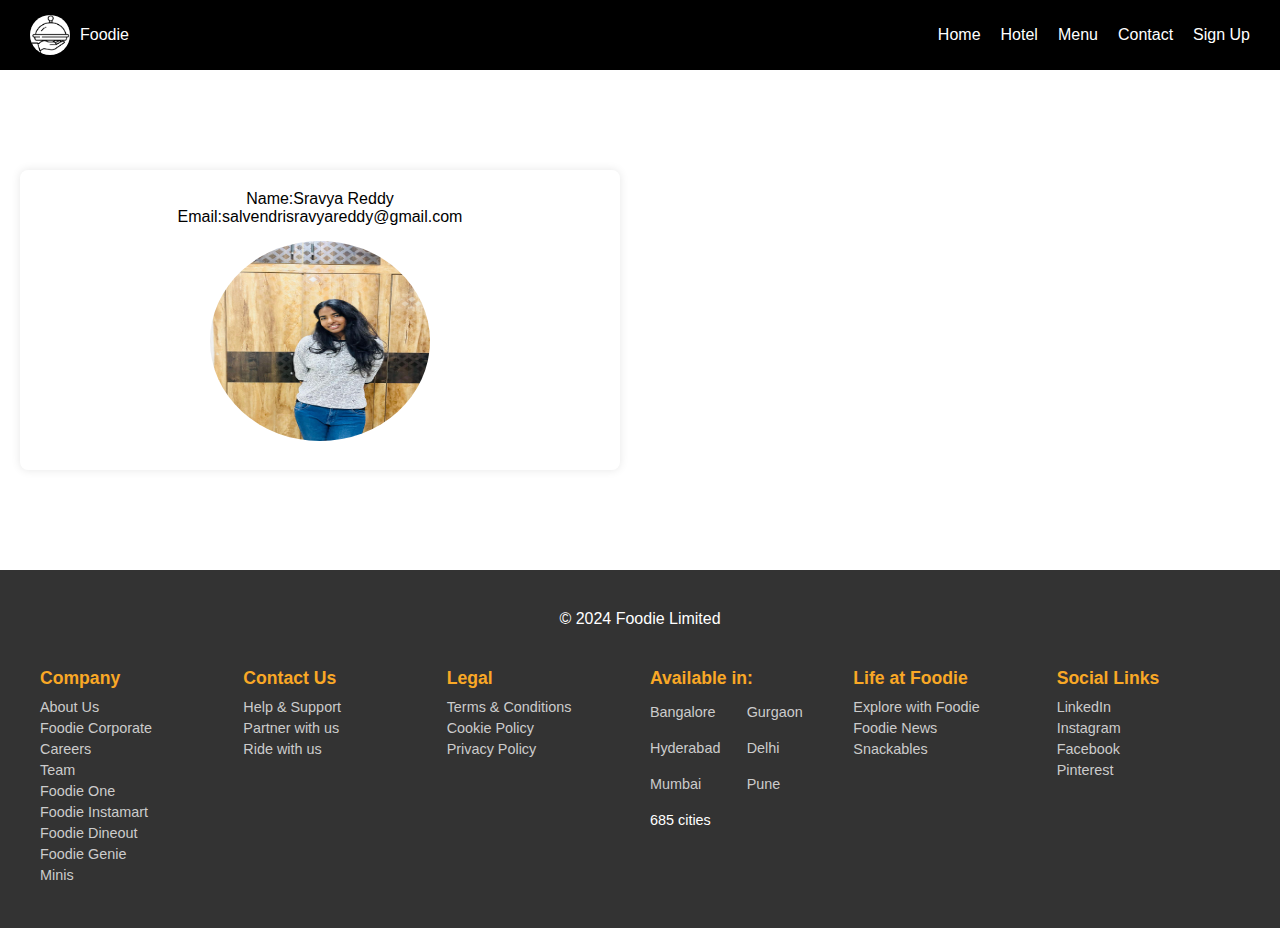
<file: Foodie/contact.html>
<!DOCTYPE html>
<html lang="en">
<head>
  <meta charset="UTF-8">
  <meta name="viewport" content="width=device-width, initial-scale=1.0">
  <title>3D Food Project</title>
  <link rel="stylesheet" href="hotel.css">
</head>
<body>
  <!-- Navigation -->
  <nav>
    <div class="logo">
      <img src="images.png" alt="Food Coin" class="coin-logo">
      <span>Foodie</span>
    </div>
    <ul class="nav-links">
      <li><a href="index.html">Home</a></li>
      <li><a href="hotel.html">Hotel</a></li>
      <li><a href="menu.html">Menu</a></li>
      <li><a href="contact.html">Contact</a></li>
      <li><a href="signup.html">Sign Up</a></li>
    </ul>
  </nav>
    <div class="contact">
        <p>Name:Sravya Reddy</p>
          <p>  Email:salvendrisravyareddy@gmail.com</p>
          <img src="sravya.jpg" class="sravya">
    </div>
    



  <footer class="footer">
    <div class="footer-content">
      <p>&copy; 2024 Foodie Limited</p>
  
      <div class="footer-section">
        <h4>Company</h4>
        <ul>
          <li><a href="#">About Us</a></li>
          <li><a href="#">Foodie Corporate</a></li>
          <li><a href="#">Careers</a></li>
          <li><a href="#">Team</a></li>
          <li><a href="#">Foodie One</a></li>
          <li><a href="#">Foodie Instamart</a></li>
          <li><a href="#">Foodie Dineout</a></li>
          <li><a href="#">Foodie Genie</a></li>
          <li><a href="#">Minis</a></li>
        </ul>
      </div>
  
      <div class="footer-section">
        <h4>Contact Us</h4>
        <ul>
          <li><a href="#">Help & Support</a></li>
          <li><a href="#">Partner with us</a></li>
          <li><a href="#">Ride with us</a></li>
        </ul>
      </div>
  
      <div class="footer-section">
        <h4>Legal</h4>
        <ul>
          <li><a href="#">Terms & Conditions</a></li>
          <li><a href="#">Cookie Policy</a></li>
          <li><a href="#">Privacy Policy</a></li>
        </ul>
      </div>
  
      <div class="footer-section">
        <h4>Available in:</h4>
        <ul class="locations">
          <li><a href="#">Bangalore</a></li>
          <li><a href="#">Gurgaon</a></li>
          <li><a href="#">Hyderabad</a></li>
          <li><a href="#">Delhi</a></li>
          <li><a href="#">Mumbai</a></li>
          <li><a href="#">Pune</a></li>
          <li>685 cities</li>
        </ul>
      </div>
  
      <div class="footer-section">
        <h4>Life at Foodie</h4>
        <ul>
          <li><a href="#">Explore with Foodie</a></li>
          <li><a href="#">Foodie News</a></li>
          <li><a href="#">Snackables</a></li>
        </ul>
      </div>
  
      <div class="footer-section">
        <h4>Social Links</h4>
        <ul>
          <li><a href="#">LinkedIn</a></li>
          <li><a href="#">Instagram</a></li>
          <li><a href="#">Facebook</a></li>
          <li><a href="#">Pinterest</a></li>
        </ul>
      </div>
    </div>
  </footer>
</file>
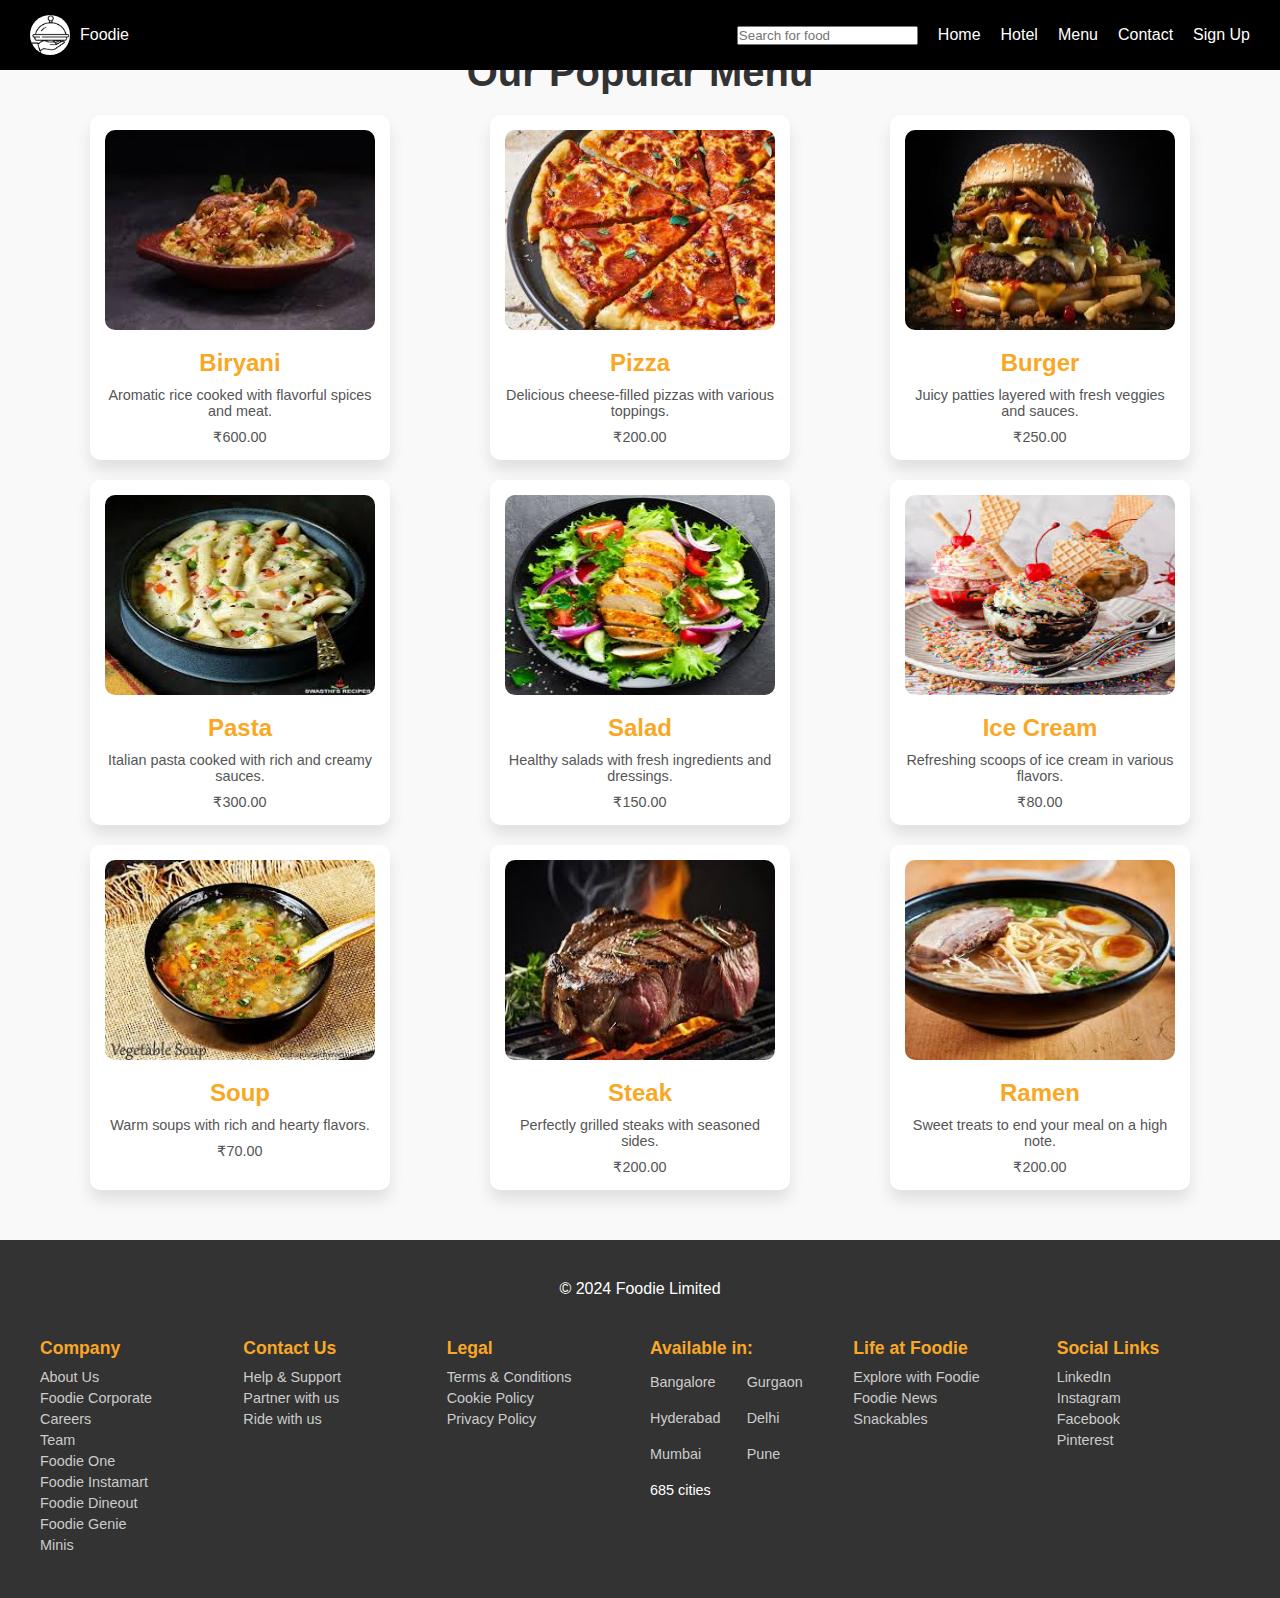
<file: Foodie/menu.html>
<!DOCTYPE html>
<html lang="en">
<head>
    <meta charset="UTF-8">
    <meta name="viewport" content="width=device-width, initial-scale=1.0">
    <title>Document</title>
    <link rel="stylesheet" href="style.css">
    <script>
      function search(){
        const search=document.getElementById('search').value.toLowerCase();
        const items=document.querySelectorAll('#list .menu-item');
        
        items.forEach(item =>{
          const items1=item.querySelector('h3').textContent.toLowerCase();
          const items2=item.querySelector('p').textContent.toLowerCase();
          if(items1.textContent.includes(search)||items2.textContent.includes(search)){
            item.style.display="block";
          }else{
            item.style.display="none";
          }
        });
      }
    </script>
</head>
<body>

     <!-- Navigation -->
  <nav>
    <div class="logo">
      <img src="images.png" alt="Food Coin" class="coin-logo">
      <span>Foodie</span>
    </div>
    <ul class="nav-links">
      <input type="text" placeholder="Search for food" id="search" oninput="search()">
      <li><a href="index.html">Home</a></li>
      <li><a href="hotel.html">Hotel</a></li>
      <li><a href="menu.html">Menu</a></li>
      <li><a href="contact.html">Contact</a></li>
      <li><a href="signup.php">Sign Up</a></li>
    </ul>
  </nav>
    <section id="menu-section">
        <h2 class="section-title">Our Popular Menu</h2>
        <div class="menu-container" id="list">
          <!-- Menu Items -->
          <div class="menu-item">
            <img src="pic4.jpeg" alt="Biryani"height="200px">
            <h3>Biryani</h3>
            <p>Aromatic rice cooked with flavorful spices and meat.</p>
            <p>₹600.00</p>
          </div>
          <div class="menu-item">
            <img src="pizza.jpeg" alt="Pizza"height="200px">
            <h3>Pizza</h3>
            <p>Delicious cheese-filled pizzas with various toppings.</p>
            <p>₹200.00</p>
          </div>
          <div class="menu-item">
            <img src="burger.jpeg" alt="Burger"height="200px">
            <h3>Burger</h3>
            <p>Juicy patties layered with fresh veggies and sauces.</p>
            <p>₹250.00</p>
          </div>
          <div class="menu-item">
            <img src="pasta.jpeg" alt="Pasta"height="200px">
            <h3>Pasta</h3>
            <p>Italian pasta cooked with rich and creamy sauces.</p>
            <p>₹300.00</p>
          </div>
          <div class="menu-item">
            <img src="salad.jpeg" alt="Salad"height="200px">
            <h3>Salad</h3>
            <p>Healthy salads with fresh ingredients and dressings.</p>
            <p>₹150.00</p>
          </div>
          <div class="menu-item">
            <img src="icecream.jpeg" alt="Ice Cream"height="200px">
            <h3>Ice Cream</h3>
            <p>Refreshing scoops of ice cream in various flavors.</p>
            <p>₹80.00</p>
          </div>
          <div class="menu-item">
            <img src="soup.jpeg" alt="Soup"height="200px">
            <h3>Soup</h3>
            <p>Warm soups with rich and hearty flavors.</p>
            <p>₹70.00</p>
          </div>
          <div class="menu-item">
            <img src="stake.jpeg" alt="Steak" height="200px">
            <h3>Steak</h3>
            <p>Perfectly grilled steaks with seasoned sides.</p>
            <p>₹200.00</p>
          </div>
          <div class="menu-item">
            <img src="ramen.jpeg" alt="Dessert" height="200px">
            <h3>Ramen</h3>
            <p>Sweet treats to end your meal on a high note.</p>
            <p>₹200.00</p>
          </div>
        </div>
      </section>
       <!-- Footer -->
<footer class="footer">
    <div class="footer-content">
      <p>&copy; 2024 Foodie Limited</p>
  
      <div class="footer-section">
        <h4>Company</h4>
        <ul>
          <li><a href="#">About Us</a></li>
          <li><a href="#">Foodie Corporate</a></li>
          <li><a href="#">Careers</a></li>
          <li><a href="#">Team</a></li>
          <li><a href="#">Foodie One</a></li>
          <li><a href="#">Foodie Instamart</a></li>
          <li><a href="#">Foodie Dineout</a></li>
          <li><a href="#">Foodie Genie</a></li>
          <li><a href="#">Minis</a></li>
        </ul>
      </div>
  
      <div class="footer-section">
        <h4>Contact Us</h4>
        <ul>
          <li><a href="#">Help & Support</a></li>
          <li><a href="#">Partner with us</a></li>
          <li><a href="#">Ride with us</a></li>
        </ul>
      </div>
  
      <div class="footer-section">
        <h4>Legal</h4>
        <ul>
          <li><a href="#">Terms & Conditions</a></li>
          <li><a href="#">Cookie Policy</a></li>
          <li><a href="#">Privacy Policy</a></li>
        </ul>
      </div>
  
      <div class="footer-section">
        <h4>Available in:</h4>
        <ul class="locations">
          <li><a href="#">Bangalore</a></li>
          <li><a href="#">Gurgaon</a></li>
          <li><a href="#">Hyderabad</a></li>
          <li><a href="#">Delhi</a></li>
          <li><a href="#">Mumbai</a></li>
          <li><a href="#">Pune</a></li>
          <li>685 cities</li>
        </ul>
      </div>
  
      <div class="footer-section">
        <h4>Life at Foodie</h4>
        <ul>
          <li><a href="#">Explore with Foodie</a></li>
          <li><a href="#">Foodie News</a></li>
          <li><a href="#">Snackables</a></li>
        </ul>
      </div>
  
      <div class="footer-section">
        <h4>Social Links</h4>
        <ul>
          <li><a href="#">LinkedIn</a></li>
          <li><a href="#">Instagram</a></li>
          <li><a href="#">Facebook</a></li>
          <li><a href="#">Pinterest</a></li>
        </ul>
      </div>
    </div>
  </footer>
  

  

      
</body>
</html>
</file>
<file: Foodie/hotel.css>
* {
    margin: 0;
    padding: 0;
    box-sizing: border-box;
  }
  
  body {
    font-family: Arial, sans-serif;
  }
  
  /* Navigation */
  nav {
    display: flex;
    justify-content: space-between;
    align-items: center;
    padding: 15px 30px;
    background-color: black;
    color: #fff;
    
  }
  
  .logo {
    display: flex;
    align-items: center;
  }
  
  .coin-logo {
    width: 40px;
    height: 40px;
    margin-right: 10px;
    border-radius: 50%;
  }
  
  .nav-links {
    list-style: none;
    display: flex;
  }
  
  .nav-links li {
    margin-left: 20px;
  }
  
  .nav-links a {
    color: #fff;
    text-decoration: none;
    transition: color 0.3s;
  }
  
  .nav-links a:hover {
    color: #f9a826;
  }
  .contact {
    background-color: white;
    border-radius: 8px;
    box-shadow: 0 0 10px rgba(0, 0, 0, 0.1);
    margin: 20px;
    padding: 20px;
    width: 600px;
    height: 300px;
    text-align: center;
    margin-top: 100px;
    margin-bottom: 100px;
  }
  .sravya{
    height: 200px;
    width: 220px;
    border-radius: 70%;
    margin-top: 15px;
  }

.destination {
    background-color: white;
    border-radius: 8px;
    box-shadow: 0 0 10px rgba(0, 0, 0, 0.1);
    margin: 20px;
    padding: 20px;
    width: 600px;
    height: 500px;
    text-align: center;
    
  }
  
  .destination img {
    width: 100%;
    border-radius: 8px;
  }
  
  .destination h2 {
    font-size: 40px;
    color: #333;
  }
  
  .destination p {
    font-size: 14px;
    color: #666;
    margin: 15px 0;
  }
  main {
    display: flex;
    flex-wrap: wrap;
    justify-content: center;
    padding: 20px;
  }
  .footer {
    background-color: #333;
    color: #fff;
    padding: 40px 20px;
    font-size: 0.9rem;
  }
  
  .footer-content {
    max-width: 1200px;
    margin: 0 auto;
    display: flex;
    flex-wrap: wrap;
    justify-content: space-between;
    gap: 20px;
  }
  
  .footer-content p {
    flex-basis: 100%;
    text-align: center;
    font-size: 1rem;
    margin-bottom: 20px;
  }
  
  .footer-section {
    flex: 1 1 150px;
    min-width: 150px;
  }
  
  .footer-section h4 {
    font-size: 1.1rem;
    margin-bottom: 10px;
    color: #f9a826;
  }
  
  .footer-section ul {
    list-style: none;
    padding: 0;
    margin: 0;
  }
  
  .footer-section ul li {
    margin: 5px 0;
  }
  
  .footer-section ul li a {
    color: #ccc;
    text-decoration: none;
    transition: color 0.3s;
  }
  
  .footer-section ul li a:hover {
    color: #f9a826;
  }
  
  .locations {
    display: flex;
    flex-wrap: wrap;
    gap: 10px;
  }
  
  .locations li {
    flex: 1 1 45%;
  }
</file>
<file: Foodie/style.css>
* {
    margin: 0;
    padding: 0;
    box-sizing: border-box;
  }
  
  body {
    font-family: Arial, sans-serif;
  }
  
  /* Navigation */
  nav {
    display: flex;
    justify-content: space-between;
    align-items: center;
    padding: 15px 30px;
    background-color: black;
    color: #fff;
    position: fixed;
    width: 100%;
  }
  
  .logo {
    display: flex;
    align-items: center;
  }
  
  .coin-logo {
    width: 40px;
    height: 40px;
    margin-right: 10px;
    border-radius: 50%;
  }
  
  .nav-links {
    list-style: none;
    display: flex;
  }
  
  .nav-links li {
    margin-left: 20px;
  }
  
  .nav-links a {
    color: #fff;
    text-decoration: none;
    transition: color 0.3s;
  }
  
  .nav-links a:hover {
    color: #f9a826;
  }
  



  /* Main Section */
  main {
    background-image: url('https://images.pexels.com/photos/1640773/pexels-photo-1640773.jpeg');
    background-size: cover;
    background-position: center;
    display: flex;
    align-items: center;
    justify-content: center;
    height: 90vh;
    color: #fff;
    text-align: center;
  }
  
  .main-content {
    color: black;
    padding: 30px;
    border-radius: 10px;
    margin-top: 80px;
  }
  .click{
    display: inline-block;
    padding: 10px 20px;
    background-color: #f9a826;
    color: #fff;
    text-decoration: none;
    border-radius: 5px;
    transition: background-color 0.3s;
  }
  
  .click:hover {
    background-color: #e08723;
  }
  h1 {
    font-size: 2.5rem;
    margin-bottom: 10px;
  }
  
  p {
    font-size: 1.2rem;
  }
  .des_container{
    width: 400px;
    display: inline-block;
    text-align: center;
    padding-top: 50px;

}
.des_container img{
    border-radius: 10px;

}
.des_container img:hover{
    scale: 1.1;
}
.des {
    font-size: 20px;
    text-align: center;
    margin-top: 80px;
}
.des h4{
    padding-top: 30px;
    font-size: 15px;
}  




/* Innovation Section */
.innovation-section {
    display: flex;
    justify-content: center;
    align-items: center;
    padding: 60px;
    background-color: #eef2f5;
  }
  
  .innovation-content {
    display: flex;
    align-items: center;
    max-width: 1000px;
    gap: 40px;
    transition: transform 0.3s ease;
  }
  
  .innovation-text {
    flex: 1;
    color: #333;
  }
  
  .innovation-text h2 {
    font-size: 2rem;
    margin-bottom: 10px;
    color: #f9a826;
  }
  
  .innovation-text p {
    font-size: 1.1rem;
    line-height: 1.6;
    margin-bottom: 20px;
  }
  
  .learn-more {
    display: inline-block;
    padding: 10px 20px;
    background-color: #f9a826;
    color: #fff;
    text-decoration: none;
    border-radius: 5px;
    transition: background-color 0.3s;
  }
  
  .learn-more:hover {
    background-color: #e08723;
  }
  
  .innovation-image {
    flex: 1;
    overflow: hidden;
    border-radius: 10px;
  }
  
  .innovation-image img {
    width: 100%;
    height: auto;
    transition: transform 0.4s ease;
  }
  
  /* Hover animation effect */
  .innovation-content:hover .innovation-image img {
    transform: scale(1.05); /* Slight zoom on hover */
  }
  /* General Form Styles */




  /* Footer Styles */
.footer {
  background-color: #333;
  color: #fff;
  padding: 40px 20px;
  font-size: 0.9rem;
}

.footer-content {
  max-width: 1200px;
  margin: 0 auto;
  display: flex;
  flex-wrap: wrap;
  justify-content: space-between;
  gap: 20px;
}

.footer-content p {
  flex-basis: 100%;
  text-align: center;
  font-size: 1rem;
  margin-bottom: 20px;
}

.footer-section {
  flex: 1 1 150px;
  min-width: 150px;
}

.footer-section h4 {
  font-size: 1.1rem;
  margin-bottom: 10px;
  color: #f9a826;
}

.footer-section ul {
  list-style: none;
  padding: 0;
  margin: 0;
}

.footer-section ul li {
  margin: 5px 0;
}

.footer-section ul li a {
  color: #ccc;
  text-decoration: none;
  transition: color 0.3s;
}

.footer-section ul li a:hover {
  color: #f9a826;
}

.locations {
  display: flex;
  flex-wrap: wrap;
  gap: 10px;
}

.locations li {
  flex: 1 1 45%;
}



/* Menu Section Styling */
#menu-section {
  padding: 50px;
  background-color: #f9f9f9;
  text-align: center;
}

.section-title {
  font-size: 2.5rem;
  color: #333;
  margin-bottom: 20px;
}

.menu-container {
  display: grid;
  grid-template-columns: repeat(3, 1fr);
  gap: 20px;
  justify-items: center;
}

.menu-item {
  background: #fff;
  border-radius: 10px;
  box-shadow: 0 10px 15px rgba(0, 0, 0, 0.1);
  transition: transform 0.3s ease, box-shadow 0.3s ease;
  padding: 15px;
  width: 90%;
  max-width: 300px;
  text-align: center;
}

.menu-item:hover {
  transform: translateY(-10px);
  box-shadow: 0 15px 25px rgba(0, 0, 0, 0.2);
}

.menu-item img {
  width: 100%;
  border-radius: 10px;
}

.menu-item h3 {
  margin-top: 15px;
  font-size: 1.5rem;
  color: #f9a826;
}

.menu-item p {
  color: #555;
  font-size: 0.9rem;
  margin-top: 10px;
}
</file>
